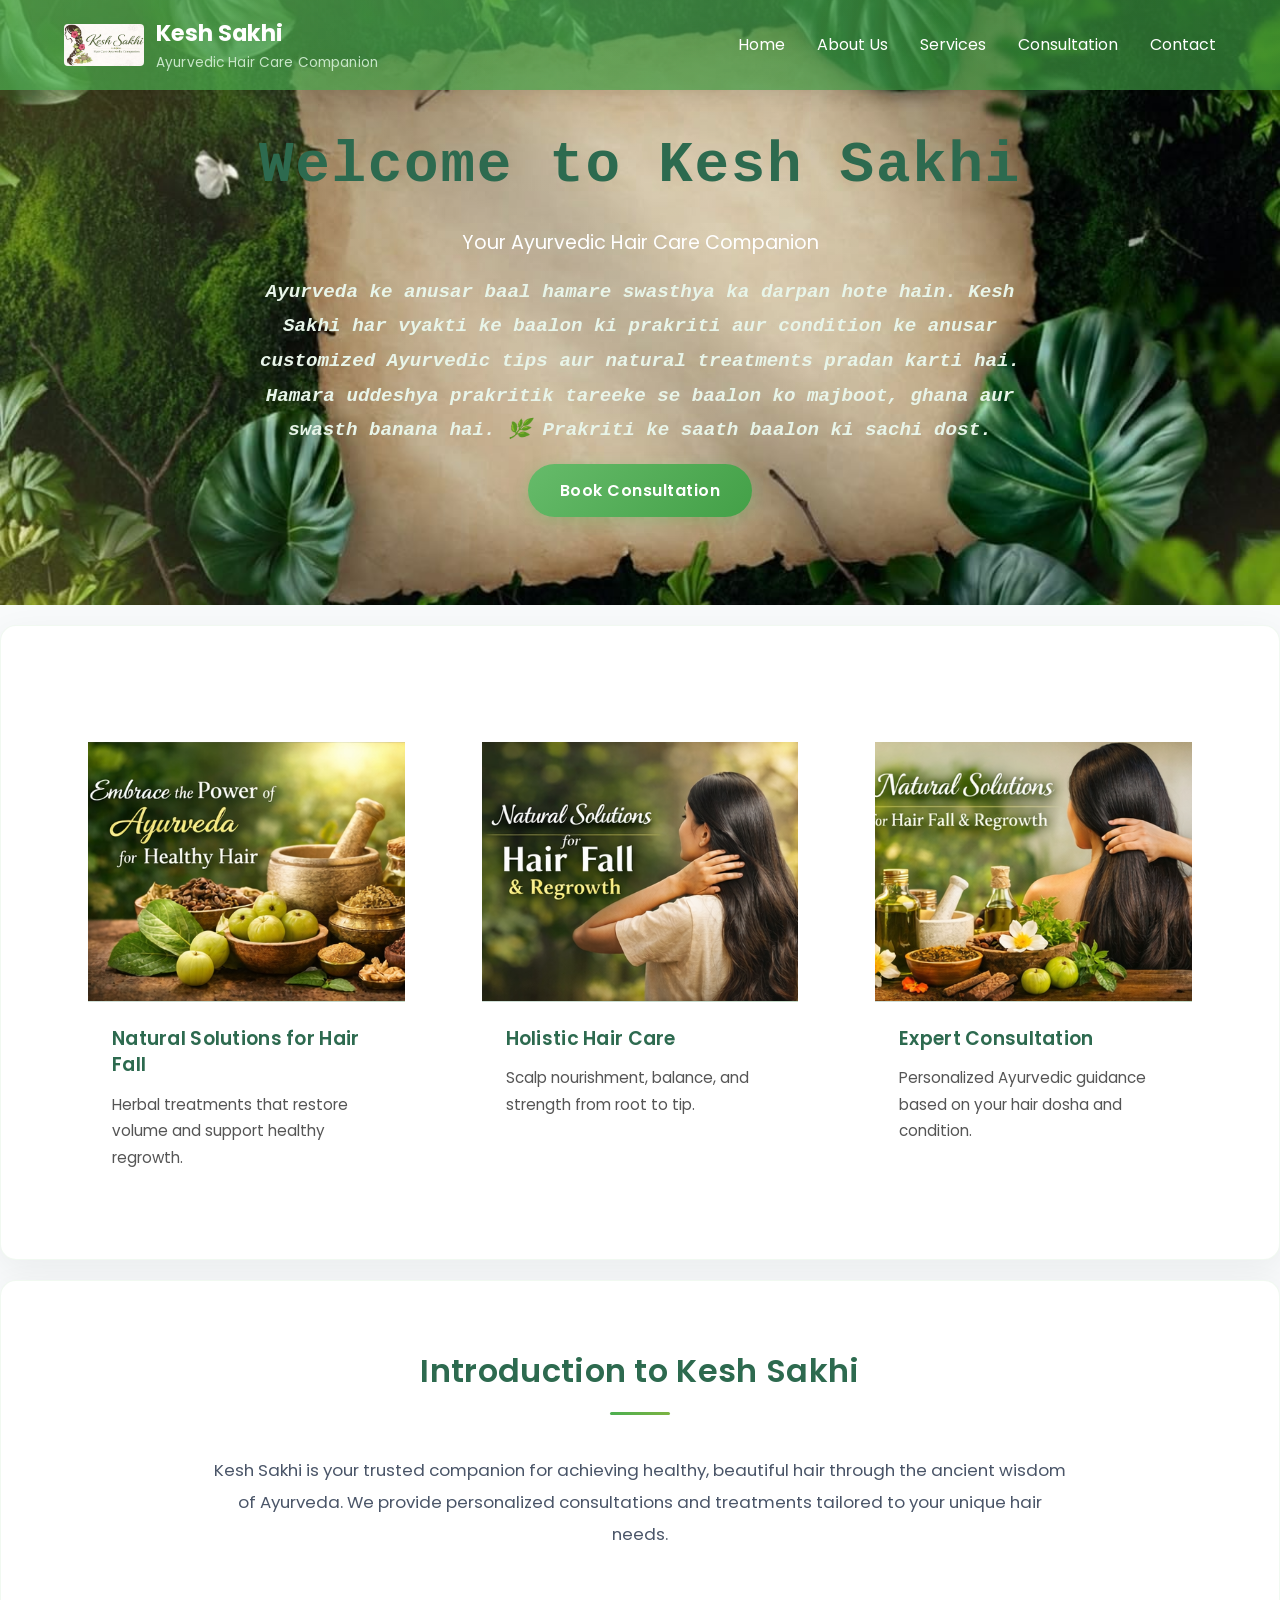
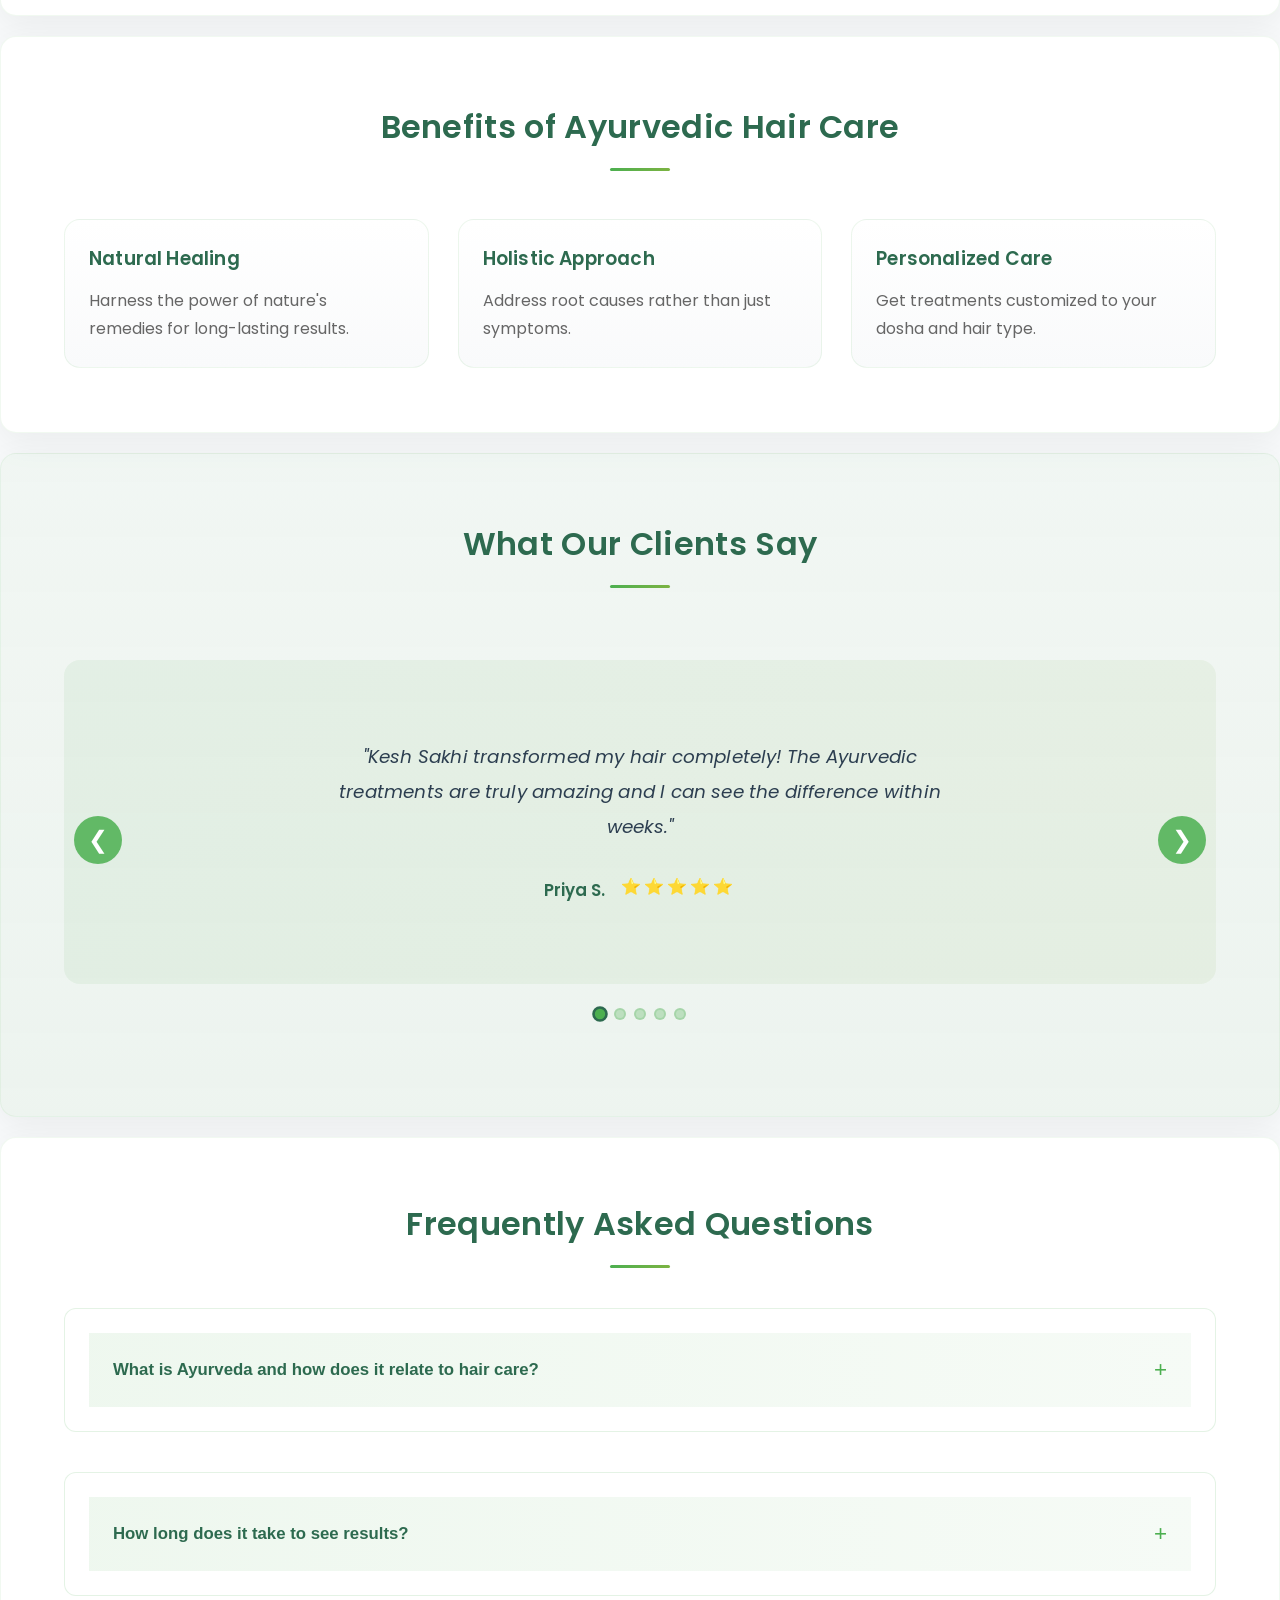
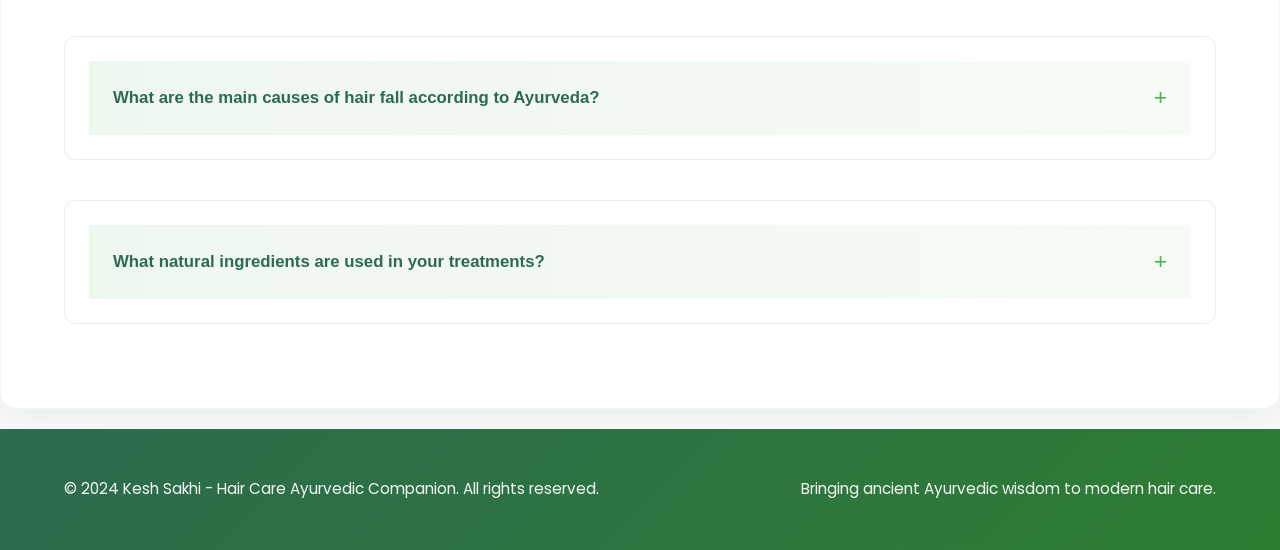
<file: index.html>
<!DOCTYPE html>
<html lang="en">
<head>
    <meta charset="UTF-8">
    <meta name="viewport" content="width=device-width, initial-scale=1.0">
    <title>Kesh Sakhi - Hair Care Ayurvedic Companion</title>
    <link href="https://fonts.googleapis.com/css2?family=Poppins:wght@300;400;500;600;700&display=swap" rel="stylesheet">
    <link rel="stylesheet" href="css/styles.css">
    <link rel="icon" href="images/favicon.ico" type="image/x-icon">
</head>
<body>
    <header id="navbar"></header>

    <main>
        <section id="hero">
            <div class="hero-content">
                <h1>Welcome to Kesh Sakhi</h1>
                <p>Your Ayurvedic Hair Care Companion</p>
                <p class="hero-tagline">Ayurveda ke anusar baal hamare swasthya ka darpan hote hain. Kesh Sakhi har vyakti ke baalon ki prakriti aur condition ke anusar customized Ayurvedic tips aur natural treatments pradan karti hai. Hamara uddeshya prakritik tareeke se baalon ko majboot, ghana aur swasth banana hai. 🌿 Prakriti ke saath baalon ki sachi dost.</p>
                <a href="consultation.html" class="cta-button">Book Consultation</a>
            </div>
        </section>

        <section id="showcase">
            <div class="container showcase-grid">
                <article class="image-card fade-in-up">
                    <img src="images/showcase-1.png" alt="Hair fall and regrowth" loading="lazy">
                    <div class="card-copy">
                        <h3>Natural Solutions for Hair Fall</h3>
                        <p>Herbal treatments that restore volume and support healthy regrowth.</p>
                    </div>
                </article>
                <article class="image-card fade-in-up delay-1">
                    <img src="images/showcase-2.png" alt="Holistic hair care" loading="lazy">
                    <div class="card-copy">
                        <h3>Holistic Hair Care</h3>
                        <p>Scalp nourishment, balance, and strength from root to tip.</p>
                    </div>
                </article>
                <article class="image-card fade-in-up delay-2">
                    <img src="images/showcase-3.png" alt="Ayurvedic consultation" loading="lazy">
                    <div class="card-copy">
                        <h3>Expert Consultation</h3>
                        <p>Personalized Ayurvedic guidance based on your hair dosha and condition.</p>
                    </div>
                </article>
            </div>
        </section>

        <section id="introduction">
            <div class="container">
                <h2>Introduction to Kesh Sakhi</h2>
                <p>Kesh Sakhi is your trusted companion for achieving healthy, beautiful hair through the ancient wisdom of Ayurveda. We provide personalized consultations and treatments tailored to your unique hair needs.</p>
            </div>
        </section>

        <section id="benefits">
            <div class="container">
                <h2>Benefits of Ayurvedic Hair Care</h2>
                <div class="benefits-grid">
                    <div class="benefit-item">
                        <h3>Natural Healing</h3>
                        <p>Harness the power of nature's remedies for long-lasting results.</p>
                    </div>
                    <div class="benefit-item">
                        <h3>Holistic Approach</h3>
                        <p>Address root causes rather than just symptoms.</p>
                    </div>
                    <div class="benefit-item">
                        <h3>Personalized Care</h3>
                        <p>Get treatments customized to your dosha and hair type.</p>
                    </div>
                </div>
            </div>
        </section>

        <section id="testimonials">
            <div class="container">
                <h2>What Our Clients Say</h2>
                <div class="testimonial-carousel">
                    <div class="carousel-container">
                        <div class="testimonials-wrapper">
                            <div class="testimonial-slide">
                                <div class="testimonial-content">
                                    <p class="testimonial-text">"Kesh Sakhi transformed my hair completely! The Ayurvedic treatments are truly amazing and I can see the difference within weeks."</p>
                                    <div class="testimonial-meta">
                                        <cite>Priya S.</cite>
                                        <span class="rating">⭐⭐⭐⭐⭐</span>
                                    </div>
                                </div>
                            </div>
                            <div class="testimonial-slide">
                                <div class="testimonial-content">
                                    <p class="testimonial-text">"Finally found a natural solution for my dandruff that actually works. The expert guidance was invaluable!"</p>
                                    <div class="testimonial-meta">
                                        <cite>Rahul M.</cite>
                                        <span class="rating">⭐⭐⭐⭐⭐</span>
                                    </div>
                                </div>
                            </div>
                            <div class="testimonial-slide">
                                <div class="testimonial-content">
                                    <p class="testimonial-text">"My hair fall reduced significantly after following the Ayurvedic consultation. The natural oils and herbs are pure magic!"</p>
                                    <div class="testimonial-meta">
                                        <cite>Anjali P.</cite>
                                        <span class="rating">⭐⭐⭐⭐⭐</span>
                                    </div>
                                </div>
                            </div>
                            <div class="testimonial-slide">
                                <div class="testimonial-content">
                                    <p class="testimonial-text">"Best decision to go natural with hair care. Kesh Sakhi provides such personalized and caring service. Highly recommend to everyone!"</p>
                                    <div class="testimonial-meta">
                                        <cite>Neha K.</cite>
                                        <span class="rating">⭐⭐⭐⭐⭐</span>
                                    </div>
                                </div>
                            </div>
                            <div class="testimonial-slide">
                                <div class="testimonial-content">
                                    <p class="testimonial-text">"The hair growth therapy has been a blessing. My hair is thicker and stronger than ever before!"</p>
                                    <div class="testimonial-meta">
                                        <cite>Vikram R.</cite>
                                        <span class="rating">⭐⭐⭐⭐⭐</span>
                                    </div>
                                </div>
                            </div>
                        </div>
                    </div>
                    <button class="carousel-button prev" id="testimonialPrev">❮</button>
                    <button class="carousel-button next" id="testimonialNext">❯</button>
                    <div class="carousel-dots" id="testimonialDots"></div>
                </div>
            </div>
        </section>

        <section id="faq">
            <div class="container">
                <h2>Frequently Asked Questions</h2>
                <div class="faq-list">
                    <div class="faq-item">
                        <button class="faq-question">
                            <span>What is Ayurveda and how does it relate to hair care?</span>
                            <span class="faq-icon">+</span>
                        </button>
                        <div class="faq-answer">
                            <p>Ayurveda is an ancient Indian system of holistic medicine that has been practiced for over 5,000 years. In Ayurveda, hair health is directly connected to overall wellness and the balance of your doshas (Vata, Pitta, and Kapha). Kesh Sakhi uses Ayurvedic principles to provide natural, personalized treatments that address the root causes of hair problems rather than just the symptoms.</p>
                        </div>
                    </div>

                    <div class="faq-item">
                        <button class="faq-question">
                            <span>How long does it take to see results?</span>
                            <span class="faq-icon">+</span>
                        </button>
                        <div class="faq-answer">
                            <p>Results vary depending on your specific condition and consistency with treatment. Most clients see noticeable improvements within 4-6 weeks of following the prescribed Ayurvedic regimen. For hair growth and more substantial changes, it typically takes 8-12 weeks. The key is patience and consistency with natural remedies.</p>
                        </div>
                    </div>

                    <div class="faq-item">
                        <button class="faq-question">
                            <span>What are the main causes of hair fall according to Ayurveda?</span>
                            <span class="faq-icon">+</span>
                        </button>
                        <div class="faq-answer">
                            <p>In Ayurveda, hair fall is often caused by an imbalance in Pitta dosha, which is associated with heat and inflammation. Other causes include Vata imbalance (dryness), nutritional deficiencies, stress, poor digestion, and weak agni (digestive fire). Our experts identify your specific dosha imbalance and recommend personalized treatments to restore balance and strengthen hair roots.</p>
                        </div>
                    </div>

                    <div class="faq-item">
                        <button class="faq-question">
                            <span>What natural ingredients are used in your treatments?</span>
                            <span class="faq-icon">+</span>
                        </button>
                        <div class="faq-answer">
                            <p>We use pure, organic Ayurvedic herbs and oils including Brahmi, Bhringraj, Neem, Coconut oil, Sesame oil, Amla, Hibiscus, and many others. Each ingredient is carefully selected based on your dosha type and specific hair condition. All our products are 100% natural, chemical-free, and sourced from trusted suppliers.</p>
                        </div>
                    </div>
                </div>
            </div>
        </section>
    </main>

    <footer id="footer"></footer>

    <script src="js/components/Navbar.js"></script>
    <script src="js/components/Footer.js"></script>
    <script src="js/components/Carousel.js"></script>
    <script src="js/components/Accordion.js"></script>
    <script src="js/pages/HomePage.js"></script>
</body>
</html>
</file>
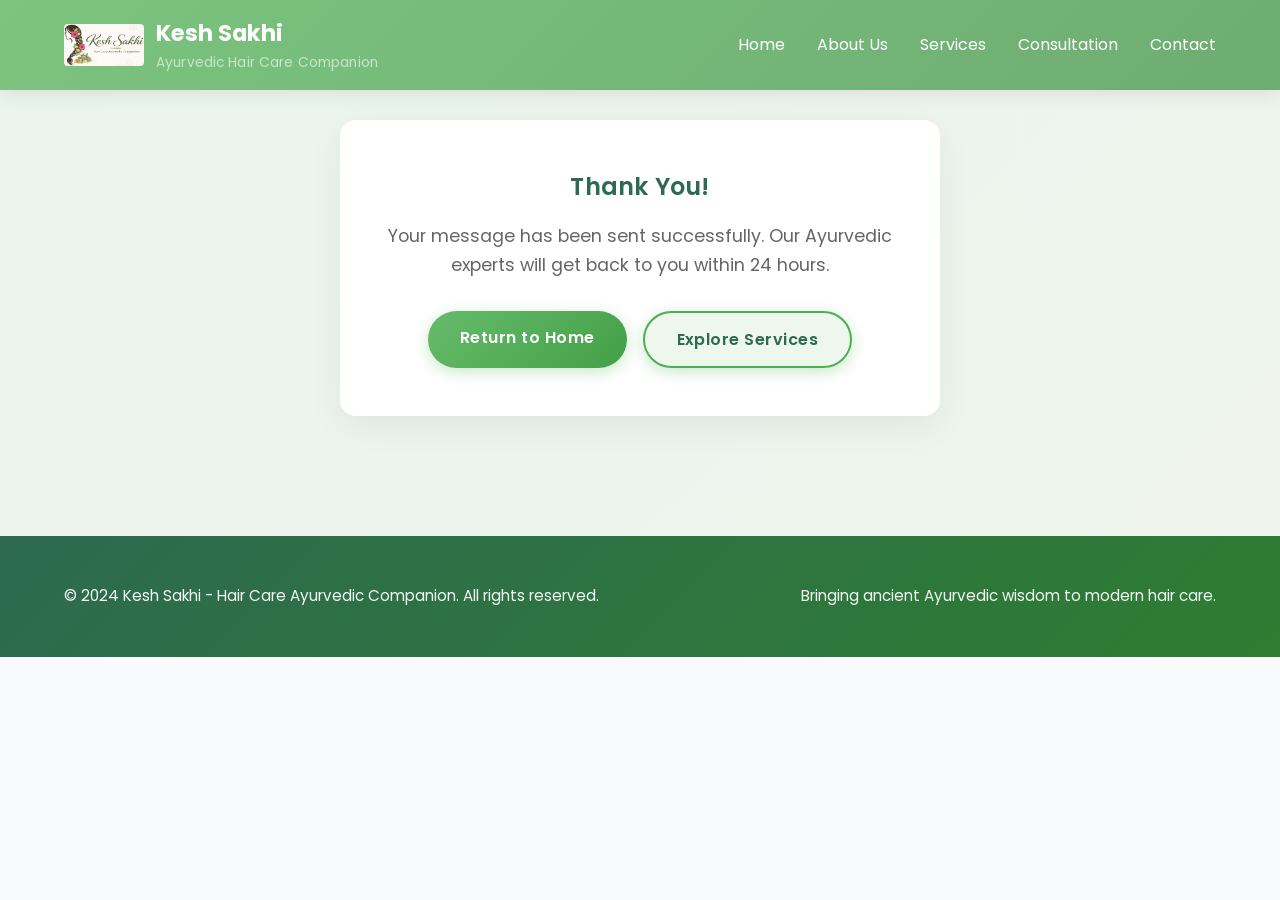
<file: thank-you.html>
<!DOCTYPE html>
<html lang="en">
<head>
    <meta charset="UTF-8">
    <meta name="viewport" content="width=device-width, initial-scale=1.0">
    <title>Thank You - Kesh Sakhi</title>
    <link href="https://fonts.googleapis.com/css2?family=Poppins:wght@300;400;500;600;700&display=swap" rel="stylesheet">
    <link rel="stylesheet" href="css/styles.css">
</head>
<body>
    <header id="navbar"></header>

    <main>
        <section id="thank-you">
            <div class="container">
                <div class="thank-you-content">
                    <h1>Thank You!</h1>
                    <p>Your message has been sent successfully. Our Ayurvedic experts will get back to you within 24 hours.</p>
                    <div class="thank-you-actions">
                        <a href="index.html" class="cta-button">Return to Home</a>
                        <a href="services.html" class="cta-button secondary">Explore Services</a>
                    </div>
                </div>
            </div>
        </section>
    </main>

    <footer id="footer"></footer>

    <script src="js/components/Navbar.js"></script>
    <script src="js/components/Footer.js"></script>
</body>
</html>
</file>
<file: css/styles.css>
/* Reset and Base Styles */
* {
    margin: 0;
    padding: 0;
    box-sizing: border-box;
}

body {
    font-family: 'Poppins', sans-serif;
    line-height: 1.6;
    color: #2c3e50;
    background-color: #f8fafb;
    scroll-behavior: smooth;
}

.container {
    max-width: 1200px;
    margin: 0 auto;
    padding: 0 24px;
}

h1, h2, h3 {
    color: #2d6a4f;
    font-weight: 600;
    letter-spacing: 0.01em;
}

h2 {
    font-size: 2rem;
    margin-bottom: 1.5rem;
    text-align: center;
    position: relative;
    padding-bottom: 1rem;
    animation: fadeInUp 0.8s ease-out;
}

h2::after {
    content: '';
    display: block;
    width: 60px;
    height: 3px;
    background: linear-gradient(90deg, #4caf50, #7cb342);
    margin: 1rem auto 0;
    border-radius: 2px;
}

a {
    text-decoration: none;
    color: #4caf50;
}

.cta-button {
    display: inline-block;
    background: linear-gradient(135deg, #66bb6a, #43a047);
    color: white;
    padding: 14px 32px;
    border-radius: 50px;
    transition: all 0.3s ease;
    font-weight: 600;
    letter-spacing: 0.03em;
    border: none;
    cursor: pointer;
    font-size: 1rem;
    box-shadow: 0 4px 15px rgba(76, 175, 80, 0.3);
    position: relative;
    overflow: hidden;
}

.cta-button::before {
    content: '';
    position: absolute;
    top: 0;
    left: -100%;
    width: 100%;
    height: 100%;
    background: linear-gradient(90deg, transparent, rgba(255,255,255,0.2), transparent);
    transition: left 0.5s;
}

.cta-button:hover::before {
    left: 100%;
}

.cta-button:hover {
    transform: translateY(-2px);
    box-shadow: 0 8px 25px rgba(76, 175, 80, 0.4);
}

.cta-button.secondary {
    background: rgba(76, 175, 80, 0.1);
    color: #2d6a4f;
    border: 2px solid #4caf50;
}

.cta-button.secondary:hover {
    background: rgba(76, 175, 80, 0.2);
    box-shadow: 0 8px 20px rgba(76, 175, 80, 0.15);
}

/* Navbar */
.navbar {
    background: linear-gradient(135deg, rgba(76, 175, 80, 0.7), rgba(56, 142, 60, 0.7));
    padding: 1rem 0;
    position: fixed;
    width: 100%;
    top: 0;
    z-index: 1000;
    box-shadow: 0 2px 20px rgba(0,0,0,0.1);
}

.navbar .container {
    display: flex;
    justify-content: space-between;
    align-items: center;
}

.brand {
    display: flex;
    align-items: center;
    gap: 12px;
}

.brand-logo {
    width: 80px;
    height: auto;
    object-fit: contain;
    display: block;
    border-radius: 4px;
    background-color: transparent;
    padding: 0;
}

.navbar .logo {
    color: white;
    font-size: 1.4rem;
    font-weight: bold;
}

.logo-tagline {
    color: #c8e6c9;
    font-size: 0.85rem;
    letter-spacing: 0.01em;
}

.navbar nav ul {
    display: flex;
    list-style: none;
}

.navbar nav ul li {
    margin-left: 2rem;
}

.navbar nav ul li a {
    color: white;
    transition: color 0.3s;
}

.navbar nav ul li a:hover {
    color: #c8e6c9;
}

/* Hero Sections */
#hero {
    background: url('../images/background.png');
    background-size: cover;
    background-position: center;
    color: white;
    padding: 120px 0 80px;
    text-align: center;
    position: relative;
}

#about-hero, #services-hero, #consultation-hero, #contact-hero {
    background: linear-gradient(rgba(76, 175, 80, 0.82), rgba(46, 125, 50, 0.82)), url('../images/hero-bg.jpg');
    background-size: cover;
    background-position: center;
    color: white;
    padding: 120px 0 80px;
    text-align: center;
    position: relative;
}

#hero::after {
    content: '';
    position: absolute;
    inset: 0;
    background: radial-gradient(circle at top center, rgba(255,255,255,0.15), transparent 50%);
    pointer-events: none;
}

.hero-content {
    position: relative;
    z-index: 1;
    animation: fadeIn 1s ease-out;
}

.hero-content h1 {
    font-size: clamp(2.4rem, 5vw, 3.6rem);
    margin-bottom: 1rem;
    letter-spacing: 0.03em;
    color: #2d6a4f;
    font-family: 'Courier New', monospace;
    font-weight: 700;
}

.hero-content p {
    font-size: 1.2rem;
    margin-bottom: 1rem;
}

.hero-tagline {
    font-size: 1rem;
    max-width: 760px;
    margin: 0 auto 2rem;
    color: #e8f5e9;
    line-height: 1.8;
    font-family: 'Courier New', monospace;
    font-style: italic;
    font-weight: 600;
}

/* Sections */
section {
    padding: 60px 0;
}

#showcase {
    padding: 60px 0 40px;
}

#introduction, #benefits, #testimonials, #faq, #showcase, #ayurveda-concept, #mission-vision, #services-list, #contact-info, #contact-form {
    background-color: white;
    margin: 20px 0;
    border-radius: 16px;
    box-shadow: 0 10px 35px rgba(0, 0, 0, 0.06);
    border: 1px solid rgba(76, 175, 80, 0.08);
}

.showcase-grid,
.benefits-grid,
.testimonials-grid,
.mv-grid {
    display: grid;
    grid-template-columns: repeat(auto-fit, minmax(280px, 1fr));
    gap: 1.8rem;
    margin-top: 2rem;
}

.image-card,
.benefit-item,
.testimonial,
.mv-item,
.service-item {
    padding: 1.5rem;
    border: 1px solid rgba(76, 175, 80, 0.1);
    border-radius: 16px;
    transition: all 0.35s cubic-bezier(0.4, 0, 0.2, 1);
    background: linear-gradient(180deg, #ffffff 0%, #f9fafb 100%);
    overflow: hidden;
}

.image-card:hover,
.benefit-item:hover,
.testimonial:hover,
.mv-item:hover,
.service-item:hover {
    transform: translateY(-8px);
    box-shadow: 0 20px 40px rgba(76, 175, 80, 0.12);
    border-color: rgba(76, 175, 80, 0.2);
}

.service-image {
    width: 100%;
    height: 200px;
    object-fit: cover;
    border-radius: 12px;
    margin-bottom: 1rem;
    transition: transform 0.3s ease;
}

.service-item:hover .service-image {
    transform: scale(1.02);
}

.service-item ul {
    list-style: none;
    padding: 0;
    margin: 1rem 0 0 0;
}

.service-item li {
    padding: 0.25rem 0;
    color: #555;
    font-size: 0.9rem;
}

.service-item li:before {
    content: "✓";
    color: #4CAF50;
    font-weight: bold;
    margin-right: 0.5rem;
}

.image-card {
    overflow: hidden;
    border: none;
    display: flex;
    flex-direction: column;
    background: #ffffff;
}

.image-card img {
    width: 100%;
    height: 260px;
    object-fit: cover;
    transition: transform 0.7s ease, filter 0.35s ease;
    border-bottom: 1px solid rgba(0,0,0,0.08);
    display: block;
    background: linear-gradient(135deg, #e0f2e9 0%, #c8e6c9 100%);
}

.image-card:hover img {
    transform: scale(1.05);
    filter: brightness(1.08);
}

.card-copy {
    padding: 1.5rem;
    flex: 1;
    display: flex;
    flex-direction: column;
}

.card-copy h3 {
    margin-bottom: 0.8rem;
    color: #2d6a4f;
    font-size: 1.18rem;
    font-weight: 600;
    letter-spacing: 0.015em;
    line-height: 1.4;
}

.card-copy p {
    color: #555;
    line-height: 1.75;
    font-size: 0.95rem;
    flex-grow: 1;
}

.delay-1 {
    animation-delay: 0.15s;
}

.delay-2 {
    animation-delay: 0.3s;
}

.testimonial p {
    font-style: italic;
    margin-bottom: 1rem;
    color: #4a5568;
    font-size: 1rem;
}

cite {
    font-weight: 600;
    color: #2d6a4f;
    display: block;
    margin-top: 0.5rem;
}

/* Section specific styling */
#introduction {
    padding: 4rem 0;
}

#introduction .container {
    max-width: 900px;
}

#introduction h2 {
    margin-bottom: 1.5rem;
}

#introduction p {
    font-size: 1.05rem;
    color: #4a5568;
    line-height: 1.9;
    text-align: center;
}

#benefits {
    padding: 4rem 0;
}

.benefit-item h3 {
    color: #2d6a4f;
    font-weight: 600;
    margin-bottom: 0.8rem;
}

.benefit-item p {
    color: #666;
    line-height: 1.75;
}

#testimonials {
    padding: 4rem 0;
    background: linear-gradient(180deg, rgba(200,230,201,0.15) 0%, rgba(149,195,139,0.1) 100%);
}


.faq-item {
    margin-bottom: 1.5rem;
    padding: 1.5rem;
    border: 1px solid rgba(76, 175, 80, 0.12);
    border-radius: 12px;
    background: rgba(200, 230, 201, 0.25);
    transition: all 0.3s ease;
}

.faq-item:hover {
    border-color: rgba(76, 175, 80, 0.3);
    box-shadow: 0 4px 12px rgba(76, 175, 80, 0.08);
}

.faq-item h3 {
    font-size: 1.1rem;
    margin-bottom: 0.6rem;
}

.faq-item p {
    color: #555;
    line-height: 1.7;
}

.form-container {
    background-color: #f8fafb;
    padding: 2.5rem;
    border-radius: 16px;
    box-shadow: 0 10px 35px rgba(0, 0, 0, 0.06);
    border: 1px solid rgba(76, 175, 80, 0.08);
}

#consultation-form .container {
    max-width: 900px;
}

#contactForm {
    max-width: 600px;
    margin: 0 auto;
}

.form-group {
    margin-bottom: 1.5rem;
}

label {
    display: block;
    margin-bottom: 0.5rem;
    font-weight: bold;
}

input, textarea {
    width: 100%;
    padding: 12px 14px;
    border: 1.5px solid #e0e0e0;
    border-radius: 8px;
    font-size: 1rem;
    font-family: inherit;
    transition: all 0.3s ease;
    background-color: #f9fafb;
}

input:focus, textarea:focus {
    outline: none;
    border-color: #4caf50;
    box-shadow: 0 0 0 3px rgba(76, 175, 80, 0.1);
    background-color: white;
}

textarea {
    height: 150px;
    resize: vertical;
}

/* Form Messages */
.form-message {
    margin-top: 2rem;
    padding: 2rem;
    border-radius: 12px;
    text-align: center;
    animation: fadeInUp 0.5s ease-out;
}

.form-message.success {
    background: linear-gradient(135deg, #e8f5e8, #f1f8e9);
    border: 2px solid #4caf50;
    color: #2e7d32;
}

.form-message.error {
    background: linear-gradient(135deg, #ffebee, #fce4ec);
    border: 2px solid #f44336;
    color: #c62828;
}

.message-content h3 {
    margin-bottom: 1rem;
    font-size: 1.5rem;
}

.message-content p {
    margin-bottom: 1.5rem;
    font-size: 1.1rem;
}

@keyframes fadeInUp {
    from {
        opacity: 0;
        transform: translateY(20px);
    }
    to {
        opacity: 1;
        transform: translateY(0);
    }
}

/* Testimonial Carousel */
.testimonial-carousel {
    position: relative;
    padding: 2rem 0;
}

.carousel-container {
    overflow: hidden;
    background: linear-gradient(135deg, rgba(76, 175, 80, 0.08), rgba(124, 179, 66, 0.08));
    border-radius: 16px;
    padding: 3rem 2rem;
}

.testimonials-wrapper {
    display: flex;
    transition: transform 0.6s cubic-bezier(0.4, 0, 0.2, 1);
}

.testimonial-slide {
    min-width: 100%;
    flex-shrink: 0;
    animation: slideInFade 0.7s ease-out forwards;
}

@keyframes slideInFade {
    from { opacity: 0; }
    to { opacity: 1; }
}

.testimonial-content {
    text-align: center;
    max-width: 700px;
    margin: 0 auto;
    padding: 2rem;
}

.testimonial-text {
    font-size: 1.15rem;
    color: #2c3e50;
    font-style: italic;
    line-height: 1.9;
    margin-bottom: 1.5rem;
    letter-spacing: 0.01em;
}

.testimonial-meta {
    display: flex;
    justify-content: center;
    align-items: center;
    gap: 1rem;
    flex-wrap: wrap;
}

.testimonial-meta cite {
    font-style: normal;
    color: #2d6a4f;
    font-size: 1.05rem;
    font-weight: 600;
}

.rating {
    color: #ffc107;
    font-size: 1rem;
    letter-spacing: 0.2em;
}

.carousel-button {
    position: absolute;
    top: 50%;
    transform: translateY(-50%);
    background: rgba(76, 175, 80, 0.85);
    color: white;
    border: none;
    width: 48px;
    height: 48px;
    border-radius: 50%;
    cursor: pointer;
    font-size: 1.5rem;
    display: flex;
    align-items: center;
    justify-content: center;
    transition: all 0.3s ease;
    z-index: 10;
}

.carousel-button:hover {
    background: rgba(76, 175, 80, 1);
    transform: translateY(-50%) scale(1.1);
    box-shadow: 0 8px 20px rgba(76, 175, 80, 0.3);
}

.carousel-button.prev {
    left: 10px;
}

.carousel-button.next {
    right: 10px;
}

.carousel-dots {
    display: flex;
    justify-content: center;
    gap: 8px;
    margin-top: 1.5rem;
    flex-wrap: wrap;
}

.dot {
    width: 12px;
    height: 12px;
    border-radius: 50%;
    background: rgba(76, 175, 80, 0.3);
    cursor: pointer;
    transition: all 0.3s ease;
    border: 2px solid rgba(76, 175, 80, 0.2);
}

.dot.active {
    background: #4caf50;
    transform: scale(1.3);
    border-color: #2d6a4f;
}

.dot:hover {
    background: rgba(76, 175, 80, 0.6);
}

.faq-list {
    display: flex;
    flex-direction: column;
    gap: 1rem;
}

.faq-item {
    border: 1px solid rgba(76, 175, 80, 0.15);
    border-radius: 12px;
    background: #ffffff;
    overflow: hidden;
    transition: all 0.3s ease;
}

.faq-item:hover {
    border-color: rgba(76, 175, 80, 0.3);
    box-shadow: 0 4px 16px rgba(76, 175, 80, 0.08);
}

.faq-question {
    width: 100%;
    padding: 1.5rem;
    background: linear-gradient(90deg, rgba(200, 230, 201, 0.3), rgba(76, 175, 80, 0.05));
    border: none;
    cursor: pointer;
    display: flex;
    justify-content: space-between;
    align-items: center;
    font-size: 1.05rem;
    font-weight: 600;
    color: #2d6a4f;
    transition: all 0.3s ease;
}

.faq-question:hover {
    background: linear-gradient(90deg, rgba(200, 230, 201, 0.5), rgba(76, 175, 80, 0.12));
}

.faq-question.active {
    background: linear-gradient(90deg, rgba(76, 175, 80, 0.15), rgba(124, 179, 66, 0.1));
    color: #2d6a4f;
}

.faq-icon {
    font-size: 1.4rem;
    transition: transform 0.3s ease;
    color: #4caf50;
    font-weight: 300;
}

.faq-question.active .faq-icon {
    transform: rotate(45deg);
}

.faq-answer {
    max-height: 0;
    overflow: hidden;
    transition: max-height 0.4s cubic-bezier(0.4, 0, 0.2, 1);
    background: rgba(248, 250, 251, 0.5);
}

.faq-answer.active {
    max-height: 500px;
}

.faq-answer p {
    padding: 1.5rem;
    color: #4a5568;
    line-height: 1.85;
    font-size: 0.98rem;
    margin: 0;
}

/* Footer */
.footer {
    background: linear-gradient(135deg, #2d6a4f 0%, #2e7d32 100%);
    color: white;
    padding: 3rem 0;
    text-align: center;
}

.footer .container {
    display: flex;
    justify-content: space-between;
    align-items: center;
    flex-wrap: wrap;
    gap: 1.5rem;
}

.footer p {
    margin: 0;
    font-size: 0.95rem;
    opacity: 0.95;
}

/* Animations */
@keyframes fadeIn {
    from { opacity: 0; transform: translateY(20px); }
    to { opacity: 1; transform: translateY(0); }
}

@keyframes fadeInUp {
    from { opacity: 0; transform: translateY(26px); }
    to { opacity: 1; transform: translateY(0); }
}

.fade-in {
    animation: fadeIn 0.6s ease-out;
}

.fade-in-up {
    opacity: 0;
    animation: fadeInUp 0.7s ease-out forwards;
}

/* Thank You Page */
#thank-you {
    padding: 120px 0;
    text-align: center;
    background: linear-gradient(135deg, rgba(76, 175, 80, 0.08), rgba(124, 179, 66, 0.08));
}

.thank-you-content {
    max-width: 600px;
    margin: 0 auto;
    padding: 3rem;
    background: white;
    border-radius: 16px;
    box-shadow: 0 10px 35px rgba(0, 0, 0, 0.06);
}

.thank-you-content h1 {
    color: #2d6a4f;
    margin-bottom: 1rem;
}

.thank-you-content p {
    color: #666;
    font-size: 1.1rem;
    line-height: 1.6;
    margin-bottom: 2rem;
}

.thank-you-actions {
    display: flex;
    gap: 1rem;
    justify-content: center;
    flex-wrap: wrap;
}
@media (max-width: 768px) {
    .navbar .container {
        flex-direction: column;
    }

    .navbar nav ul {
        margin-top: 1rem;
    }

    .navbar nav ul li {
        margin-left: 1rem;
    }

    .hero-content h1 {
        font-size: 2rem;
    }

    .benefits-grid, .testimonials-grid, .mv-grid {
        grid-template-columns: 1fr;
    }

    .footer .container {
        flex-direction: column;
        text-align: center;
    }
}
</file>
